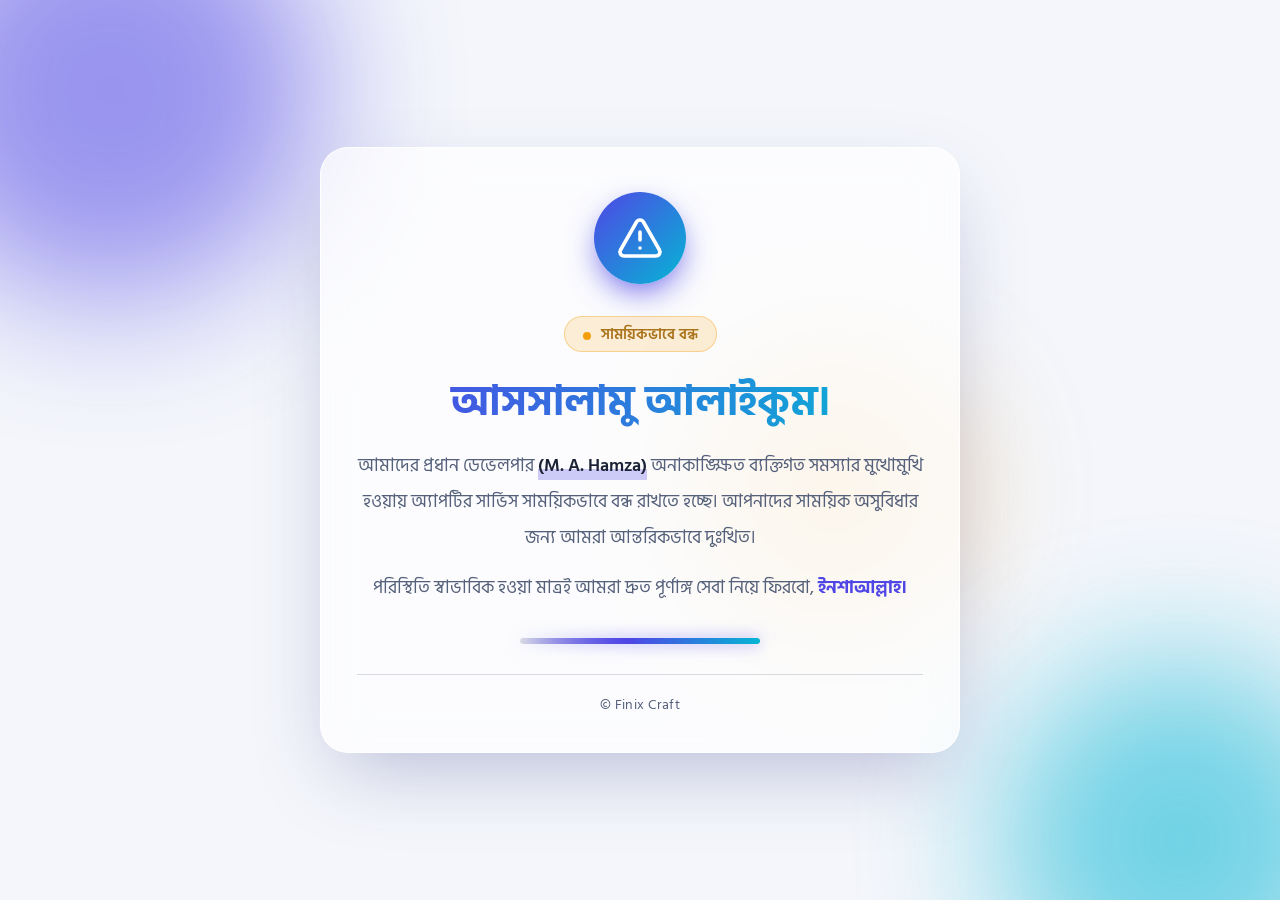
<file: index.html>
<!DOCTYPE html>
<html lang="bn">
<head>
<meta charset="UTF-8">
<meta name="viewport" content="width=device-width, initial-scale=1, viewport-fit=cover">
<title>সার্ভিস সাময়িকভাবে বন্ধ</title>
<link rel="preconnect" href="https://fonts.googleapis.com">
<link href="https://fonts.googleapis.com/css2?family=Hind+Siliguri:wght@400;500;600;700&display=swap" rel="stylesheet">
<style>
:root{
  --bg:#f4f6fb;--card:rgba(255,255,255,.7);--border:rgba(255,255,255,.9);
  --text:#1b2236;--muted:#55607a;--accent:#4f46e5;--accent2:#06b6d4;--accent3:#f59e0b;
  --shadow:0 30px 80px -20px rgba(60,70,140,.35);
  box-sizing:border-box;padding-top:env(safe-area-inset-top,0px);padding-bottom:env(safe-area-inset-bottom,0px);
}
@media (prefers-color-scheme:dark){:root:not([data-theme="light"]){
  --bg:#0b0f1d;--card:rgba(24,30,52,.6);--border:rgba(255,255,255,.08);
  --text:#eef1fb;--muted:#a3adc9;--accent:#818cf8;--accent2:#22d3ee;--accent3:#fbbf24;
  --shadow:0 30px 80px -20px rgba(0,0,0,.7);}}
:root[data-theme="dark"]{
  --bg:#0b0f1d;--card:rgba(24,30,52,.6);--border:rgba(255,255,255,.08);
  --text:#eef1fb;--muted:#a3adc9;--accent:#818cf8;--accent2:#22d3ee;--accent3:#fbbf24;
  --shadow:0 30px 80px -20px rgba(0,0,0,.7);}
*{box-sizing:border-box;margin:0}
html,body{height:100%}
html{-webkit-text-size-adjust:100%;text-rendering:optimizeLegibility}
body{background:var(--bg);color:var(--text);font-family:"Hind Siliguri","Noto Sans Bengali","Segoe UI",system-ui,sans-serif;
  display:grid;place-items:center;overflow-x:hidden;padding:20px;position:relative}
.blob{position:fixed;border-radius:50%;filter:blur(70px);opacity:.55;z-index:0;will-change:transform}
.b1{width:420px;height:420px;background:var(--accent);top:-120px;left:-100px;animation:float1 16s ease-in-out infinite}
.b2{width:360px;height:360px;background:var(--accent2);bottom:-120px;right:-80px;animation:float2 19s ease-in-out infinite}
.b3{width:260px;height:260px;background:var(--accent3);top:40%;left:55%;opacity:.28;animation:float3 22s ease-in-out infinite}
@keyframes float1{50%{transform:translate(120px,90px) scale(1.15)}}
@keyframes float2{50%{transform:translate(-120px,-80px) scale(1.2)}}
@keyframes float3{50%{transform:translate(-160px,60px) scale(.85)}}
.card{position:relative;z-index:1;width:min(640px,100%);padding:44px 36px 36px;border-radius:28px;
  background:var(--card);border:1px solid var(--border);box-shadow:var(--shadow);
  backdrop-filter:blur(22px);-webkit-backdrop-filter:blur(22px);text-align:center;
  animation:rise .9s cubic-bezier(.2,.8,.2,1) both,floaty 8s ease-in-out 1s infinite;will-change:transform}
@keyframes rise{from{opacity:0;transform:translateY(40px) scale(.96)}to{opacity:1;transform:none}}
@keyframes floaty{0%,100%{transform:translateY(0)}50%{transform:translateY(-8px)}}
.icon{width:92px;height:92px;margin:0 auto 22px;position:relative;display:grid;place-items:center;
  border-radius:50%;background:linear-gradient(135deg,var(--accent),var(--accent2));color:#fff;
  box-shadow:0 12px 34px -8px var(--accent)}
.icon::before,.icon::after{content:"";position:absolute;inset:0;border-radius:50%;border:2px solid var(--accent);
  animation:ring 2.8s ease-out infinite;opacity:0}
.icon::after{animation-delay:1.4s}
@keyframes ring{0%{transform:scale(1);opacity:.6}100%{transform:scale(1.9);opacity:0}}
.icon svg{width:48px;height:48px;animation:bob 3.4s ease-in-out infinite}
.icon svg path:nth-child(n+2){animation:flash 2.4s ease-in-out infinite}
@keyframes bob{0%,100%{transform:translateY(0) rotate(0)}30%{transform:translateY(-3px) rotate(-3deg)}70%{transform:translateY(-3px) rotate(3deg)}}
@keyframes flash{50%{opacity:.4}}
.badge{display:inline-flex;align-items:center;gap:10px;font-size:.95rem;font-weight:600;line-height:1.2;padding:9px 18px 7px;border-radius:999px;
  background:color-mix(in srgb,var(--accent3) 16%,transparent);border:1px solid color-mix(in srgb,var(--accent3) 35%,transparent);
  color:color-mix(in srgb,var(--accent3) 65%,var(--text));margin:10px 0 24px}
.badge i{width:8px;height:8px;margin-top:2px;border-radius:50%;background:var(--accent3);box-shadow:0 0 0 0 var(--accent3);animation:blink 1.8s ease-out infinite}
@keyframes blink{0%{box-shadow:0 0 0 0 color-mix(in srgb,var(--accent3) 60%,transparent)}70%,100%{box-shadow:0 0 0 9px transparent}}
h1{font-size:clamp(1.9rem,6vw,2.6rem);font-weight:700;line-height:1.3;margin-bottom:18px;
  background:linear-gradient(90deg,var(--accent),var(--accent2),var(--accent));background-size:200% auto;
  -webkit-background-clip:text;background-clip:text;color:transparent;animation:shine 6s linear infinite}
@keyframes shine{to{background-position:200% center}}
p{font-size:clamp(1.02rem,3.4vw,1.15rem);line-height:1.95;color:var(--muted)}
p+p{margin-top:14px}
.dev{color:var(--text);font-weight:600;white-space:nowrap;
  background:linear-gradient(transparent 62%,color-mix(in srgb,var(--accent) 28%,transparent) 62%)}
.insha{color:var(--accent);font-weight:700}
.bar{position:relative;height:6px;width:min(240px,72%);margin:32px auto 0;border-radius:99px;overflow:hidden;
  background:color-mix(in srgb,var(--muted) 18%,transparent);filter:drop-shadow(0 0 8px color-mix(in srgb,var(--accent) 55%,transparent))}
.bar::before,.bar::after{content:"";position:absolute;inset:0;border-radius:inherit;transform-origin:left center;will-change:transform;
  background:linear-gradient(90deg,transparent,var(--accent) 45%,var(--accent2))}
.bar::before{animation:sweep 2.4s cubic-bezier(.65,.05,.36,1) infinite}
.bar::after{opacity:.55;animation:sweep 2.4s cubic-bezier(.65,.05,.36,1) .45s infinite}
@keyframes sweep{0%{transform:translateX(-100%) scaleX(.35)}50%{transform:translateX(8%) scaleX(.75)}100%{transform:translateX(100%) scaleX(.35)}}
footer{margin-top:30px;padding-top:18px;border-top:1px solid color-mix(in srgb,var(--muted) 22%,transparent);
  font-size:.88rem;letter-spacing:.03em;color:var(--muted)}
.r{opacity:0;transform:translateY(18px);animation:in .8s cubic-bezier(.2,.8,.2,1) forwards}
.r:nth-child(1){animation-delay:.25s}.r:nth-child(2){animation-delay:.4s}.r:nth-child(3){animation-delay:.55s}
.r:nth-child(4){animation-delay:.75s}.r:nth-child(5){animation-delay:.95s}.r:nth-child(6){animation-delay:1.15s}.r:nth-child(7){animation-delay:1.35s}
@keyframes in{to{opacity:1;transform:none}}
@media (max-width:480px){.card{padding:36px 22px 28px;border-radius:24px}}
@media (prefers-reduced-motion:reduce){*,*::before,*::after{animation-duration:.01ms!important;animation-iteration-count:1!important}
  .r{opacity:1;transform:none}}
</style>
</head>
<body>

<div class="blob b1"></div><div class="blob b2"></div><div class="blob b3"></div>

<main class="card">
  <div class="icon r" style="animation-name:in">
    <svg viewBox="0 0 24 24" fill="none" stroke="currentColor" stroke-width="1.8" stroke-linecap="round" stroke-linejoin="round" aria-hidden="true">
      <path d="m21.73 18-8-14a2 2 0 0 0-3.48 0l-8 14A2 2 0 0 0 4 21h16a2 2 0 0 0 1.73-3"/>
      <path d="M12 9v4"/>
      <path d="M12 17h.01"/>
    </svg>
  </div>
  <div class="r"><span class="badge"><i></i>সাময়িকভাবে বন্ধ</span></div>
  <h1 class="r">আসসালামু আলাইকুম।</h1>
  <p class="r">আমাদের প্রধান ডেভেলপার <span class="dev">(M. A. Hamza)</span> অনাকাঙ্ক্ষিত ব্যক্তিগত সমস্যার মুখোমুখি হওয়ায় অ্যাপটির সার্ভিস সাময়িকভাবে বন্ধ রাখতে হচ্ছে। আপনাদের সাময়িক অসুবিধার জন্য আমরা আন্তরিকভাবে দুঃখিত।</p>
  <p class="r">পরিস্থিতি স্বাভাবিক হওয়া মাত্রই আমরা দ্রুত পূর্ণাঙ্গ সেবা নিয়ে ফিরবো, <span class="insha">ইনশাআল্লাহ।</span></p>
  <div class="bar r" aria-hidden="true"></div>
  <footer class="r">© Finix Craft</footer>
</main>

<!-- 
====================================================================
  OLD CODE (DISABLED / INACTIVE)
====================================================================
<link rel="stylesheet" href="style.css">

<div class="container center">

  <h1>SSC 2028</h1>
  <p class="subtitle">Study Dashboard</p>

  <div class="countdown-card">
    <div class="countdown-title">Half Yearly Exam</div>

    <div class="countdown-grid">
      <div class="time-box">
        <span id="days">0</span>
        <small>Days</small>
      </div>
      <div class="time-box">
        <span id="hours">0</span>
        <small>Hours</small>
      </div>
      <div class="time-box">
        <span id="minutes">0</span>
        <small>Minutes</small>
      </div>
      <div class="time-box">
        <span id="seconds">0</span>
        <small>Seconds</small>
      </div>
    </div>
  </div>

<div class="nav">
  <a href="routine.html">📅 Class Routine</a>
  <a href="experiment.html">🧪 Experiments</a>
  <a href="examroutine.html">📘 Course Exam—01 Routine</a>
</div>

<div class="footer">
  © <span>TEAM SCIENCE • SSC 2028</span><br>
  Developed by Md Amir Hamza
</div>

<script>
const examDate = new Date("2026-06-29T00:00:00").getTime();

function updateCountdown(){
  const now = new Date().getTime();
  const diff = examDate - now;

  if(diff <= 0){
    document.querySelector(".countdown-grid").innerHTML = "🚀 Exam Started";
    return;
  }

  document.getElementById("days").innerText =
    Math.floor(diff / (1000*60*60*24));

  document.getElementById("hours").innerText =
    Math.floor((diff % (1000*60*60*24)) / (1000*60*60));

  document.getElementById("minutes").innerText =
    Math.floor((diff % (1000*60*60)) / (1000*60));

  document.getElementById("seconds").innerText =
    Math.floor((diff % (1000*60)) / 1000);
}

setInterval(updateCountdown, 1000);
updateCountdown();
</script>
====================================================================
-->

</body>
</html>
</file>
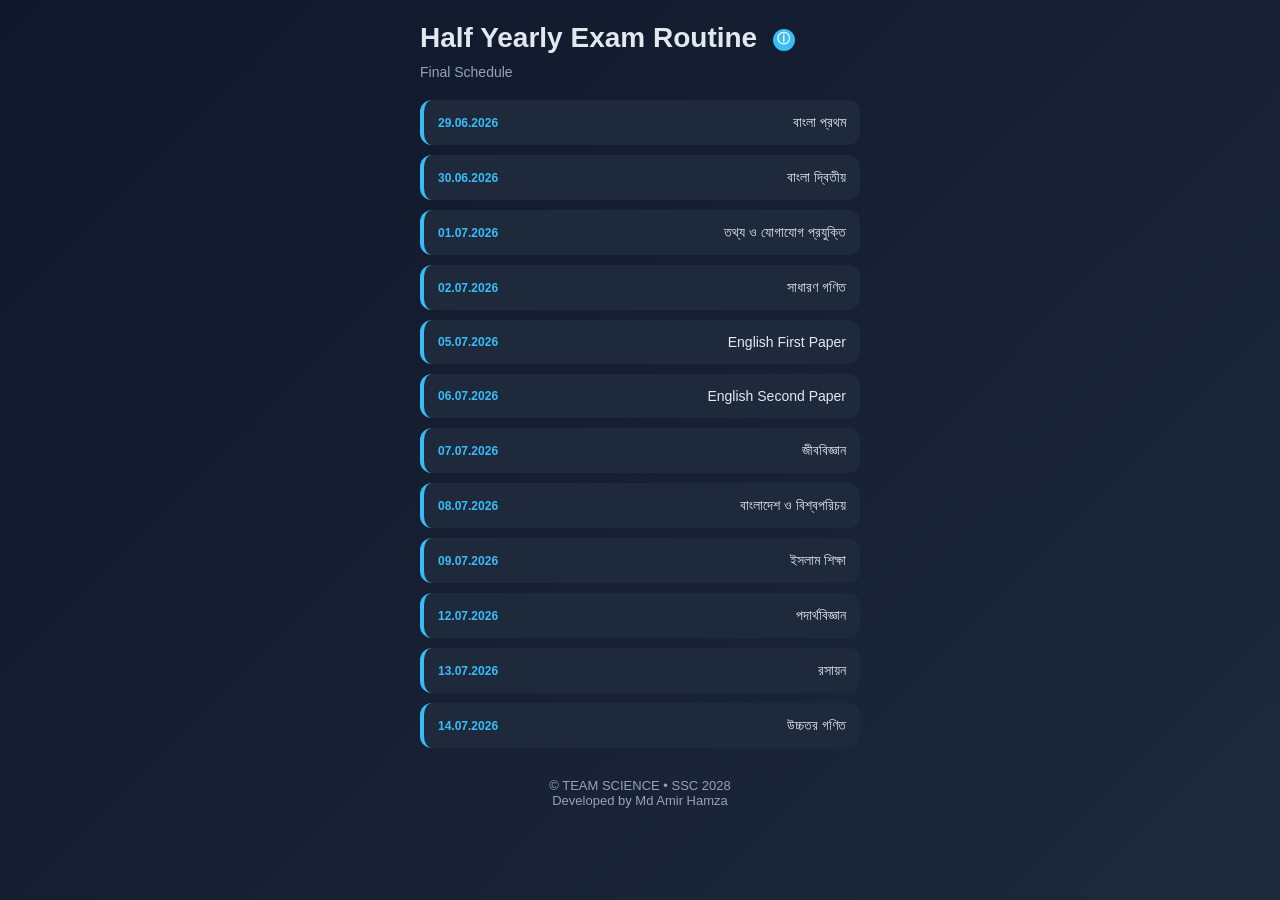
<file: examroutine.html>
<!DOCTYPE html><html lang="bn">
<head>
<meta charset="UTF-8">
<meta name="viewport" content="width=device-width, initial-scale=1.0">
<title>SSC 2028 | Exam Routine</title><link rel="stylesheet" href="style.css">
</head><body><div class="paper">  <h1>
    Half Yearly Exam Routine
    <span class="info-btn" onclick="openInfo()">ⓘ</span>
  </h1>  <p class="subtitle">Final Schedule</p>  <div class="routine"><div class="item">
  <span class="date">29.06.2026</span>
  <span class="subject">বাংলা প্রথম</span>
</div>

<div class="item">
  <span class="date">30.06.2026</span>
  <span class="subject">বাংলা দ্বিতীয়</span>
</div>

<div class="item">
  <span class="date">01.07.2026</span>
  <span class="subject">তথ্য ও যোগাযোগ প্রযুক্তি</span>
</div>

<div class="item">
  <span class="date">02.07.2026</span>
  <span class="subject">সাধারণ গণিত</span>
</div>

<div class="item">
  <span class="date">05.07.2026</span>
  <span class="subject">English First Paper</span>
</div>

<div class="item">
  <span class="date">06.07.2026</span>
  <span class="subject">English Second Paper</span>
</div>

<div class="item">
  <span class="date">07.07.2026</span>
  <span class="subject">জীববিজ্ঞান</span>
</div>

<div class="item">
  <span class="date">08.07.2026</span>
  <span class="subject">বাংলাদেশ ও বিশ্বপরিচয়</span>
</div>

<div class="item">
  <span class="date">09.07.2026</span>
  <span class="subject">ইসলাম শিক্ষা</span>
</div>

<div class="item">
  <span class="date">12.07.2026</span>
  <span class="subject">পদার্থবিজ্ঞান</span>
</div>

<div class="item">
  <span class="date">13.07.2026</span>
  <span class="subject">রসায়ন</span>
</div>

<div class="item">
  <span class="date">14.07.2026</span>
  <span class="subject">উচ্চতর গণিত</span>
</div>

  </div>  <div class="footer">
    © TEAM SCIENCE • SSC 2028<br>
    Developed by Md Amir Hamza
  </div></div><!-- Info Popup -->
<div id="infoPopup" class="popup" onclick="closeInfo()">
  <div class="popup-box" onclick="event.stopPropagation()">

    <h3 class="popup-title">তথ্যসূত্র ও বিজ্ঞপ্তি</h3>

    <p class="popup-text">
      উপরিউক্ত রুটিনটি আমরা বিদ্যালয়ের অফিশিয়াল নোটিশ/সহপাঠীবৃন্দের নিকট হতে সংগ্রহ করেছি। রুটিনটি অনলাইনে আপলোডের সময় আমরা সর্বোচ্চ সতর্কতা অবলম্বন করেছি; তথাপি যদি কোনো প্রকার ত্রুটি আপনাদের দৃষ্টিগোচর হয়, তবে দয়া করে সম্মানিত Developer মহোদয়ের সাথে যোগাযোগ করবেন। তিনি উক্ত ত্রুটি তাৎক্ষণিকভাবে সংশোধনের নিমিত্তে সচেষ্ট হবেন।
    </p>

    <button onclick="closeInfo()">বুঝেছি</button>
  </div>
</div><script>
function openInfo() {
  document.getElementById("infoPopup").style.display = "flex";
}

function closeInfo() {
  document.getElementById("infoPopup").style.display = "none";
}
</script></body>
</html>
</file>
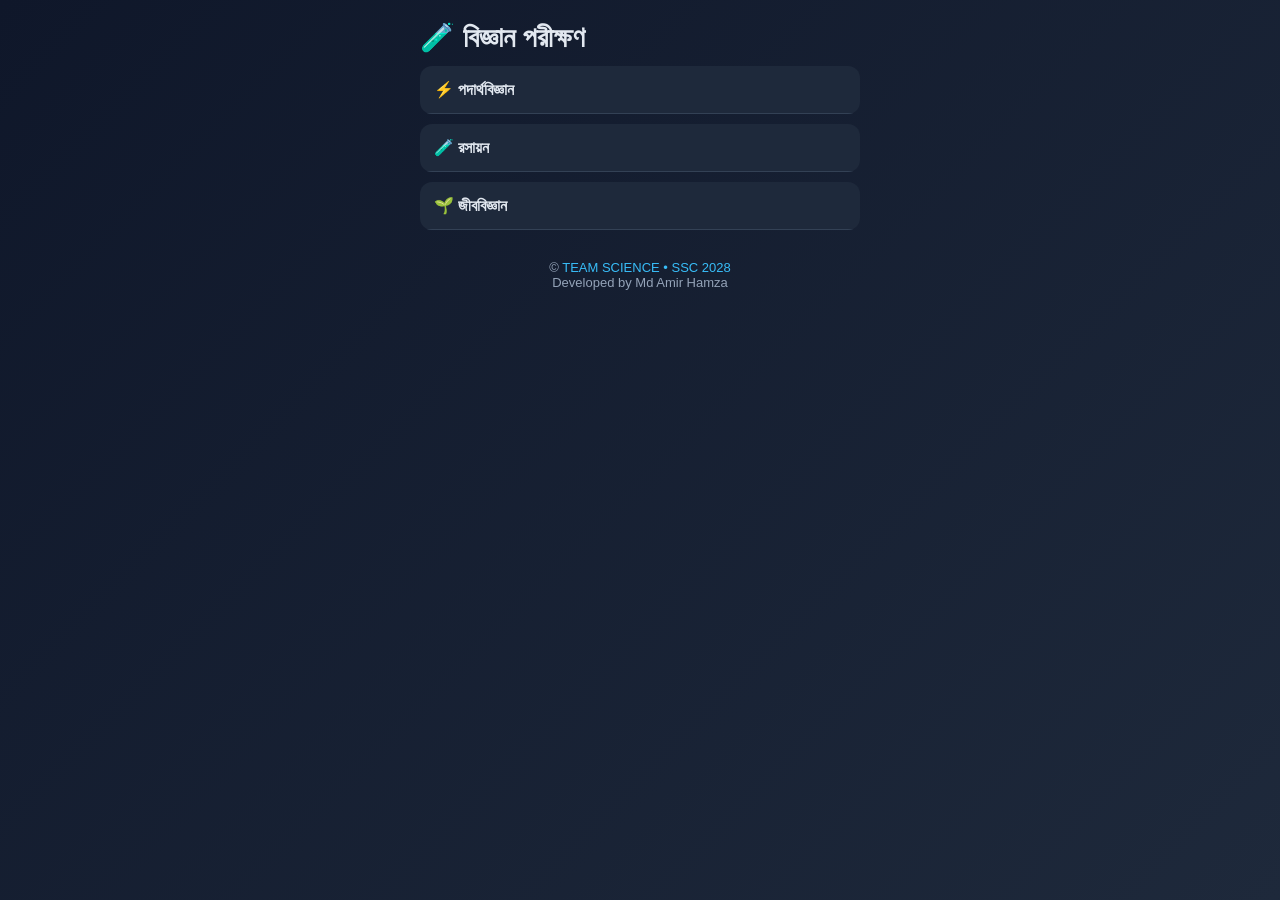
<file: experiment.html>
<!DOCTYPE html>
<html lang="bn">
<head>
<meta charset="UTF-8">
<meta name="viewport" content="width=device-width, initial-scale=1.0">
<title>Science Experiments</title>

<link rel="stylesheet" href="style.css">
</head>

<body>

<div class="container">
<h1>🧪 বিজ্ঞান পরীক্ষণ</h1>

<!-- Physics -->
<div class="accordion">
  <div class="accordion-header">⚡ পদার্থবিজ্ঞান</div>
  <div class="accordion-content">
    <ul>
      <li><a href="dc.html">DC বিদ্যুৎ মাপা</a></li>
    </ul>
  </div>
</div>

<!-- Chemistry -->
<div class="accordion">
  <div class="accordion-header">🧪 রসায়ন</div>
  <div class="accordion-content">
    <ul>
      <ul>
      <li><a href="states.html">পদার্থের তিন অবস্থা</a></li>
      <li><a href="diffusion.html">ব্যাপন</a></li>
    </ul>
  </div>
</div>

<!-- Biology -->
<div class="accordion">
  <div class="accordion-header">🌱 জীববিজ্ঞান</div>
  <div class="accordion-content">
    <ul>
      <li><a href="plant.html">উদ্ভিদের বৃদ্ধি</a></li>
      <li><a href="cell.html">কোষ পর্যবেক্ষণ</a></li>
    </ul>
  </div>
</div>

<!-- Footer -->
<div class="footer">
© <span>TEAM SCIENCE • SSC 2028</span><br>
Developed by Md Amir Hamza
</div>

</div>

<script>
document.querySelectorAll(".accordion-header").forEach(header=>{
  header.onclick = ()=> header.parentElement.classList.toggle("active");
});
</script>

</body>
</html>
</file>
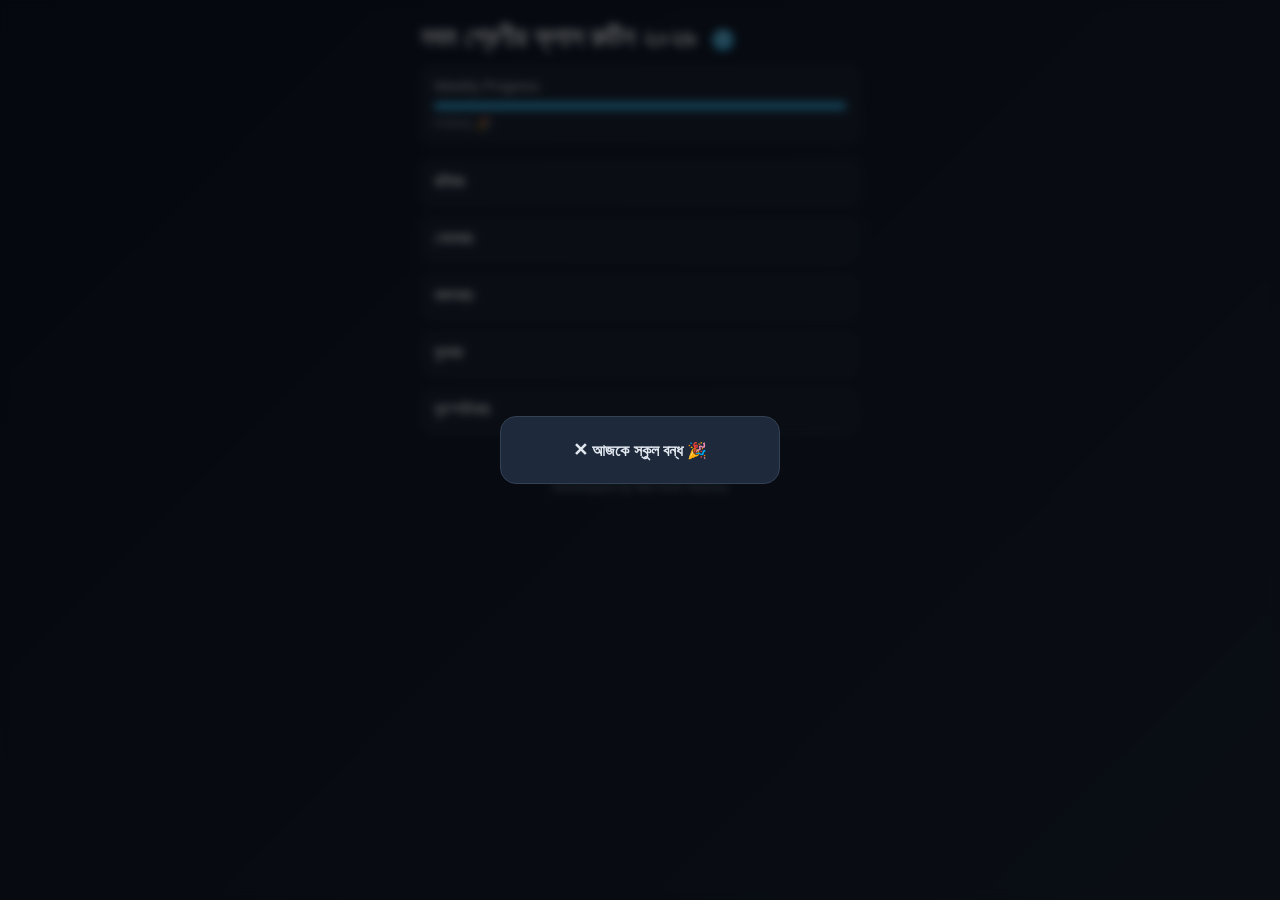
<file: routine.html>
<!DOCTYPE html><html lang="bn">
<head>
  <meta charset="UTF-8">
  <meta name="viewport" content="width=device-width, initial-scale=1.0">
  <title>নবম শ্রেণীর ক্লাস রুটিন ২০২৬</title>
  <link rel="stylesheet" href="style.css">
</head>
<body>  <div class="container"><h1>
  নবম শ্রেণীর ক্লাস রুটিন ২০২৬
  <span class="info-btn" onclick="openInfo()">ⓘ</span>
</h1>

<!-- Progress -->
<div class="progress-card">
  <div class="progress-title">Weekly Progress</div>
  <div class="progress-bar">
    <div id="progressFill"></div>
  </div>
  <div id="progressText"></div>
</div>

<!-- Accordion Days -->
<div class="accordion">
  <div class="accordion-header">রবিবার</div>
  <div class="accordion-content">
    <ul>
      <li>বাংলা ব্যাকরণ ও নির্মিতি</li>
      <li>সাধারণ গণিত</li>
      <li>English (For Today/Grammar and Composition)</li>
      <li>উচ্চতর গণিত</li>
      <li>পদার্থবিজ্ঞান</li>
      <li>বাংলাদেশ ও বিশ্বপরিচয়</li>
      <li>ক্যারিয়ার শিক্ষা</li>
    </ul>
  </div>
</div>

<div class="accordion">
  <div class="accordion-header">সোমবার</div>
  <div class="accordion-content">
    <ul>
      <li>বাংলা ব্যাকরণ ও নির্মিতি</li>
      <li>পদার্থবিজ্ঞান</li>
      <li>English (For Today/Grammar and Composition)</li>
      <li>উচ্চতর গণিত</li>
      <li>সাধারণ গণিত</li>
      <li>রসায়ন</li>
      <li>তথ্য ও যোগাযোগ প্রযুক্তি</li>
    </ul>
  </div>
</div>

<div class="accordion">
  <div class="accordion-header">মঙ্গলবার</div>
  <div class="accordion-content">
    <ul>
      <li>সাধারণ গণিত</li>
      <li>English (For Today/Grammar and Composition)</li>
      <li>শারীরিক শিক্ষা</li>
      <li>বাংলাদেশ ও বিশ্বপরিচয়</li>
      <li>রসায়ন</li>
      <li>জীববিজ্ঞান</li>
      <li>বাংলা সাহিত্যে (গদ্য)</li>
    </ul>
  </div>
</div>

<div class="accordion">
  <div class="accordion-header">বুধবার</div>
  <div class="accordion-content">
    <ul>
      <li>English (For Today/Grammar and Composition)</li>
      <li>বাংলাদেশ ও বিশ্বপরিচয়</li>
      <li>রসায়ন</li>
      <li>উচ্চতর গণিত</li>
      <li>জীববিজ্ঞান</li>
      <li>ইসলাম শিক্ষা</li>
      <li>বাংলা সাহিত্যে (পদ্য)</li>
    </ul>
  </div>
</div>

<div class="accordion">
  <div class="accordion-header">বৃহস্পতিবার</div>
  <div class="accordion-content">
    <ul>
      <li>বাংলা সহপাঠ (নাটক/উপন্যাস)</li>
      <li>সাধারণ গণিত</li>
      <li>পদার্থবিজ্ঞান</li>
      <li>জীববিজ্ঞান</li>
      <li>ইসলাম শিক্ষা</li>
      <li>English (For Today/Grammar and Composition)</li>
      <li>তথ্য ও যোগাযোগ প্রযুক্তি</li>
    </ul>
  </div>
</div>

<!-- Footer -->
<div class="footer">
  © <span>TEAM SCIENCE • SSC 2028</span><br>
  Developed by Md Amir Hamza
</div>

  </div>  <!-- Holiday Popup -->  <div id="holidayPopup" class="popup">
    <div class="popup-box">
      <span id="closePopup" class="popup-close">✕</span>
      আজকে স্কুল বন্ধ 🎉
    </div>
  </div>  <!-- Info Popup -->
<div id="infoPopup" class="popup" onclick="closeInfo()">
  <div class="popup-box" onclick="event.stopPropagation()">

    <h3 class="popup-title">তথ্যসূত্র ও বিজ্ঞপ্তি</h3>

    <p class="popup-text">
      উপরিউক্ত রুটিনটি আমরা বিদ্যালয়ের অফিশিয়াল নোটিশ/সহপাঠীবৃন্দের নিকট হতে সংগ্রহ করেছি। রুটিনটি অনলাইনে আপলোডের সময় আমরা সর্বোচ্চ সতর্কতা অবলম্বন করেছি; তথাপি যদি কোনো প্রকার ত্রুটি আপনাদের দৃষ্টিগোচর হয়, তবে দয়া করে সম্মানিত Developer মহোদয়ের সাথে যোগাযোগ করবেন। তিনি উক্ত ত্রুটি তাৎক্ষণিকভাবে সংশোধনের নিমিত্তে সচেষ্ট হবেন।
    </p>

    <button onclick="closeInfo()">বুঝেছি</button>

  </div>
  </div>  <script>

    // Accordion Toggle
    document.querySelectorAll(".accordion-header").forEach(header => {
      header.onclick = () => header.parentElement.classList.toggle("active");
    });

    // Weekly Progress
    const today = new Date();
    const day = today.getDay();

    let progress = (day >= 0 && day <= 4) ? (day + 1) * 20 : 100;
    let text = (day >= 0 && day <= 4)
      ? progress + "% of week completed"
      : "Holiday 🎉";

    document.getElementById("progressFill").style.width = progress + "%";
    document.getElementById("progressText").innerText = text;

    // Holiday Popup
    if(day === 5 || day === 6){
      const popup = document.getElementById("holidayPopup");
      popup.style.display = "flex";
      setTimeout(() => popup.style.display = "none", 3000);
    }

    document.getElementById("closePopup").onclick = () => {
      document.getElementById("holidayPopup").style.display = "none";
    };

    // Info Popup
    function openInfo() {
      document.getElementById("infoPopup").style.display = "flex";
    }

    function closeInfo() {
      document.getElementById("infoPopup").style.display = "none";
    }

  </script></body>
</html>
</file>
<file: style.css>
/* =========================
   RESET
========================= */
*{
  margin:0;
  padding:0;
  box-sizing:border-box;
}

/* =========================
   BODY
========================= */
body{
  font-family:'Segoe UI',sans-serif;
  min-height:100vh;
  background:linear-gradient(135deg,#0f172a,#1e293b);
  color:#e2e8f0;
}

/* =========================
   LAYOUT
========================= */
.container,
.paper{
  max-width:480px;
  width:100%;
  margin:0 auto;
  padding:20px;
}

.center{
  text-align:center;
}

/* =========================
   TYPOGRAPHY
========================= */
h1{
  font-size:28px;
  font-weight:700;
  margin-bottom:8px;
  line-height:1.3;
}

.subtitle{
  font-size:14px;
  color:#94a3b8;
  margin-bottom:20px;
}

/* =========================
   NAVIGATION
========================= */
.nav{
  display:flex;
  flex-direction:column;
  gap:12px;
  margin-top:20px;
}

.nav a{
  text-decoration:none;
  background:#1e293b;
  color:#e2e8f0;
  padding:14px;
  border-radius:12px;
  font-weight:500;
  transition:.25s ease;
  border:1px solid transparent;
}

.nav a:hover{
  background:#334155;
  border-color:#475569;
}

/* =========================
   COUNTDOWN
========================= */
.countdown-card{
  background:#1e293b;
  border-radius:16px;
  padding:16px;
  margin-top:20px;
}

.countdown-title{
  font-size:16px;
  font-weight:600;
  color:#38bdf8;
  margin-bottom:12px;
}

.countdown-grid{
  display:grid;
  grid-template-columns:repeat(4,1fr);
  gap:10px;
}

.time-box{
  background:#0f172a;
  border-radius:12px;
  padding:12px;
  text-align:center;
}

.time-box span{
  display:block;
  font-size:18px;
  font-weight:700;
}

.time-box small{
  color:#94a3b8;
  font-size:12px;
}

/* =========================
   PROGRESS CARD
========================= */
.progress-card{
  background:#1e293b;
  padding:14px;
  border-radius:12px;
  margin-bottom:15px;
}

.progress-title{
  font-size:14px;
  margin-bottom:8px;
}

.progress-bar{
  width:100%;
  height:8px;
  background:#0f172a;
  border-radius:999px;
  overflow:hidden;
}

#progressFill{
  width:0;
  height:100%;
  background:#38bdf8;
  transition:.4s;
}

#progressText{
  margin-top:6px;
  font-size:12px;
  color:#94a3b8;
}

/* =========================
   ACCORDION
========================= */
.accordion{
  background:#1e293b;
  border-radius:12px;
  overflow:hidden;
  margin-top:10px;
}

.accordion-header{
  padding:14px;
  cursor:pointer;
  font-weight:600;
  border-bottom:1px solid #334155;
}

.accordion-content{
  background:#0f172a;
  max-height:0;
  overflow:hidden;
  transition:max-height .3s ease;
}

.accordion.active .accordion-content{
  max-height:350px;
  padding:10px;
}

.accordion-content ul{
  list-style:none;
}

.accordion-content li{
  padding:9px 4px;
  border-bottom:1px solid #1e293b;
  font-size:14px;
}

.accordion-content li:last-child{
  border-bottom:none;
}

.accordion-content a{
  color:#38bdf8;
  text-decoration:none;
}

/* =========================
   INFO BUTTON
========================= */
.info-btn{
  display:inline-flex;
  justify-content:center;
  align-items:center;
  width:22px;
  height:22px;
  margin-left:8px;
  border-radius:50%;
  background:#38bdf8;
  color:#fff;
  font-size:13px;
  font-weight:700;
  cursor:pointer;
  vertical-align:middle;
  transition:.2s;
}

.info-btn:hover{
  transform:scale(1.05);
}

/* =========================
   POPUP
========================= */
.popup{
  position:fixed;
  inset:0;
  display:none;
  justify-content:center;
  align-items:center;
  background:rgba(0,0,0,.65);
  backdrop-filter:blur(4px);
  z-index:1000;
}

.popup-box{
  background:#1e293b;
  border:1px solid #334155;
  border-radius:16px;
  width:90%;
  max-width:400px;
  padding:22px;
}

.popup-close{
  cursor:pointer;
  font-size:18px;
}

.popup-title{
  text-align:center;
  color:#38bdf8;
  font-size:18px;
  font-weight:600;
  margin-bottom:14px;
}

.popup-text{
  font-size:14px;
  line-height:1.9;
  text-align:justify;
  color:#e2e8f0;
  margin-bottom:18px;
}

#infoPopup button{
  display:block;
  margin-left:auto;
  border:none;
  background:#38bdf8;
  color:#fff;
  padding:10px 18px;
  border-radius:10px;
  cursor:pointer;
  font-size:14px;
  font-weight:600;
}

#infoPopup button:hover{
  opacity:.9;
}

/* =========================
   HOLIDAY POPUP
========================= */
#holidayPopup .popup-box{
  max-width:280px;
  text-align:center;
  font-size:16px;
  font-weight:600;
}

/* =========================
   EXPERIMENT CARD
========================= */
.exp-card{
  background:#1e293b;
  border-radius:16px;
  overflow:hidden;
  margin-top:20px;
}

.exp-img{
  width:100%;
  height:180px;
  object-fit:cover;
}

.exp-content{
  padding:14px;
}

.exp-title{
  color:#38bdf8;
  font-size:16px;
  font-weight:600;
  margin-bottom:8px;
}

.exp-info{
  font-size:13px;
  color:#cbd5e1;
  margin-bottom:4px;
}

/* =========================
   EXAM ROUTINE
========================= */
.routine{
  display:flex;
  flex-direction:column;
  gap:10px;
}

.item{
  background:#1e293b;
  border-left:4px solid #38bdf8;
  border-radius:12px;
  padding:14px;
  display:flex;
  justify-content:space-between;
  align-items:center;
  transition:all .25s ease;
}

.item:hover{
  background:#334155;
  transform:translateY(-2px);
}

.date{
  color:#38bdf8;
  font-size:12px;
  font-weight:700;
}

.subject{
  color:#e2e8f0;
  font-size:14px;
  font-weight:500;
  text-align:right;
}

/* =========================
   FOOTER
========================= */
.footer{
  text-align:center;
  color:#94a3b8;
  font-size:13px;
  margin-top:30px;
  padding-bottom:20px;
}

.footer span{
  color:#38bdf8;
}

/* =========================
   MOBILE
========================= */
@media (max-width:480px){

  h1{
    font-size:24px;
  }

  .countdown-grid{
    gap:8px;
  }

  .time-box{
    padding:10px 6px;
  }

  .time-box span{
    font-size:16px;
  }

  .subject{
    max-width:60%;
  }
    }
</file>
